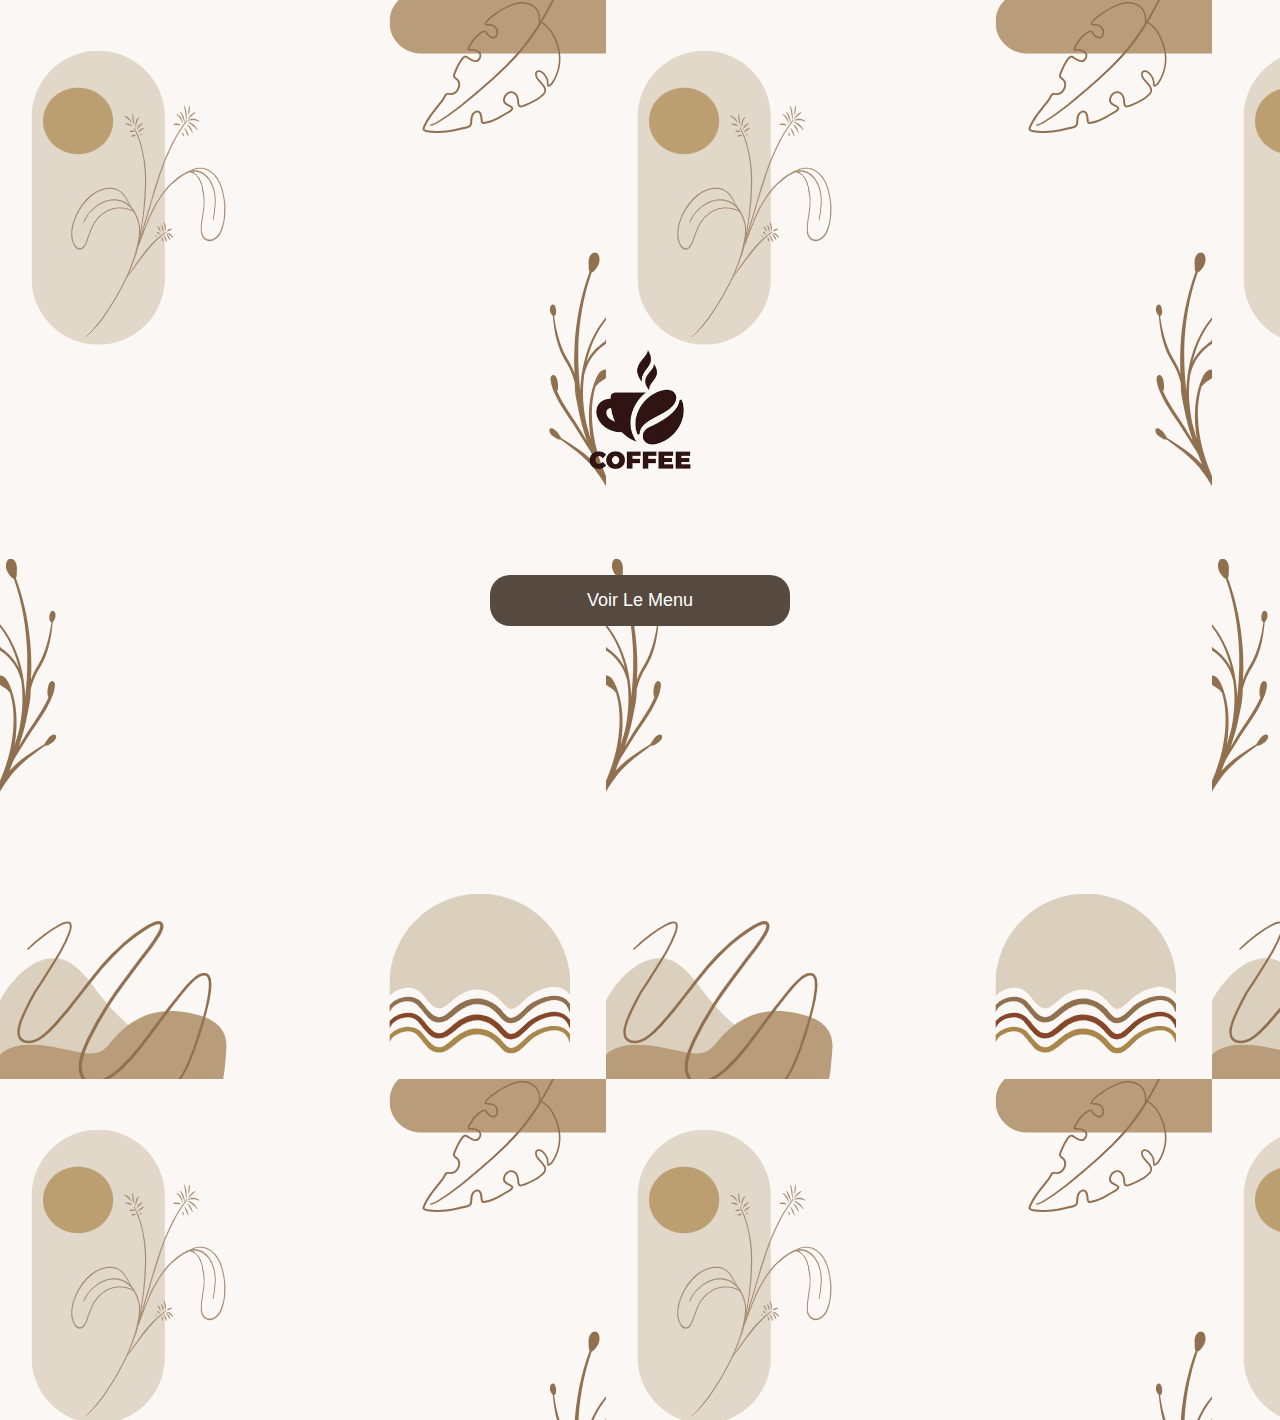
<file: index.html>
<!DOCTYPE html>
<html lang="en">
<head>
    <meta charset="UTF-8">
    <meta name="viewport" content="width=device-width, initial-scale=1.0">
    <title>Document</title>
    <link rel="stylesheet" href="style.css">
</head>
<style>
    body {
      height: 100vh;
      display: flex;
      flex-direction: column;
      justify-content: center;
      align-items: center;
      background-color: #f4f4f4;
      margin: 0;
    }

     img {
      width: 300px; /* adjust size here */
      margin-bottom: 60px; /* space between logo and button */
    }

    button {
      padding: 15px 30px;
      font-size: 18px;
      width: 300px;
      background-color:#554940 ; /* your primary color */
      color: white;
      border: none;
      border-radius: 20px;
      cursor: pointer;
      transition: 0.3s;
    }

    button:hover {
      background-color: #6C6E36;
    }
  </style>
</head>
<body>
    <img src="Photos/logo-removebg-preview.png" alt="Logo">
  <button onclick="window.location.href='main.html'">Voir Le Menu</button>
</body>
</html>
</file>
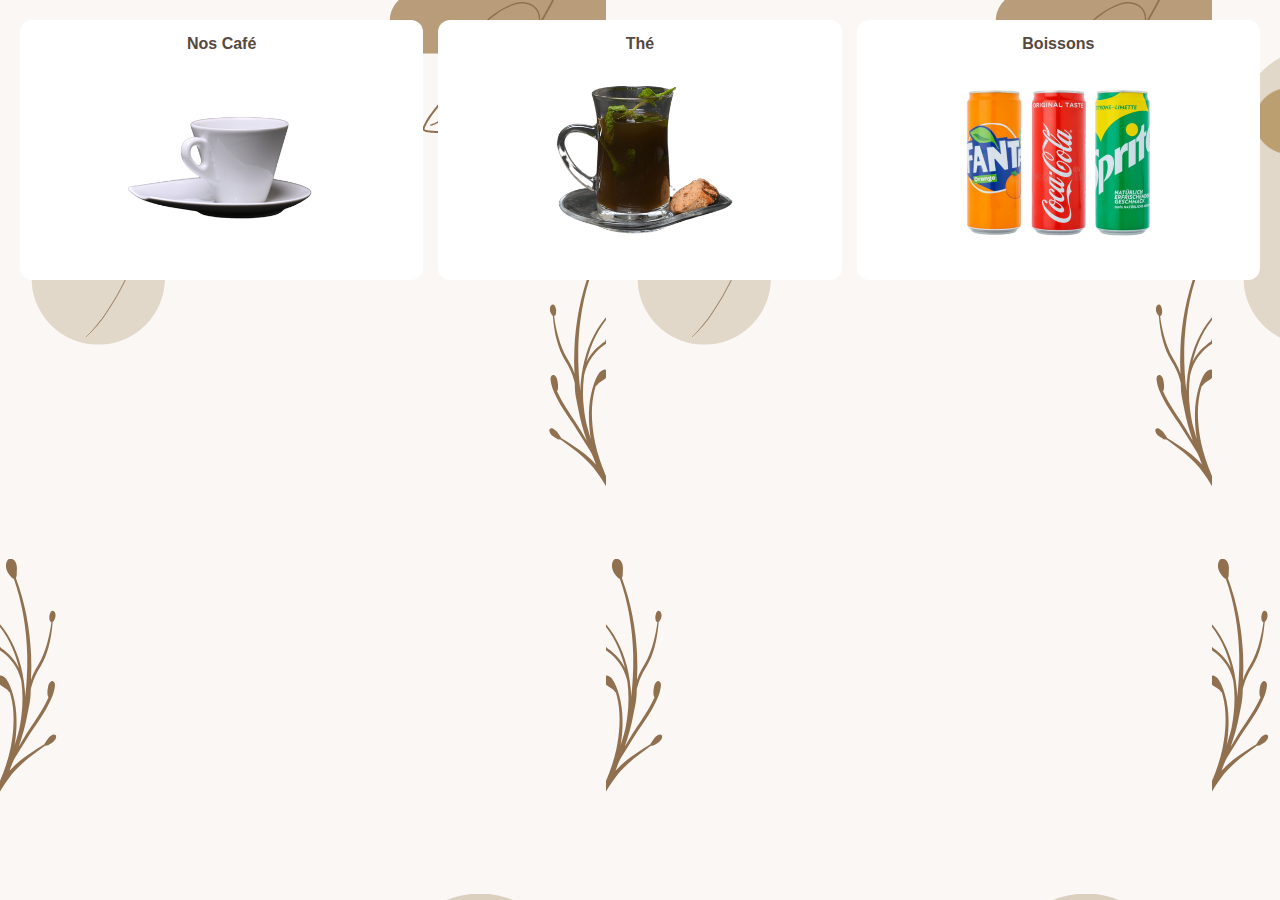
<file: boissons.html>
<!DOCTYPE html>
<html lang="fr">
<head>
<meta charset="UTF-8">
<meta name="viewport" content="width=device-width, initial-scale=1.0">
<title>Boissons</title>
<link rel="stylesheet" href="style.css">
</head>
<body>

<div class="all-grid">


  <div class="tous-les-box" onclick="toggleSubItems('cafe-sub')">
    <h3>Nos Café</h3>
    <img src="Photos/express.png" alt="Café">
    <div id="cafe-sub" class="subitems">


      <div class="subitem">
        <img src="Photos/express.png" alt="Express">
        <div class="subitem-info">
          <h4>Express</h4>
          <p class="price">3,50 DT</p>
          <p>Description: Café intense pour bien commencer la journée.</p>
        </div>
      </div>


      <div class="subitem">
        <img src="Photos/mach.png" alt="Macchiato">
        <div class="subitem-info">
          <h4>Macchiato</h4>
          <p class="price">4,00 DT</p>
          <p>Description: Espresso avec une touche de lait moussé.</p>
        </div>
      </div>
    </div>
  </div>

  

  <div class="tous-les-box" onclick="toggleSubItems('the-sub')">
    <h3>Thé</h3>
    <img src="Photos/the vert.png" alt="Thé">
    <div id="the-sub" class="subitems">


      <div class="subitem">
        <img src="Photos/the vert.png" alt="Thé Vert">
        <div class="subitem-info">
          <h4>Thé Vert</h4>
          <p class="price">3,00 DT</p>
          <p>Description: Thé vert bio, frais et parfumé.</p>
        </div>
      </div>


      <div class="subitem">
        <img src="Photos/the inf.png" alt="Thé Infusion">
        <div class="subitem-info">
          <h4>Thé Infusion</h4>
          <p class="price">6,00 DT</p>
          <p>Description: Mélange de plantes relaxantes.</p>
        </div>
      </div>


    </div>
  </div>



        
  <div class="tous-les-box" onclick="toggleSubItems('boissons-sub')">
    <h3>Boissons</h3>
    <img src="Photos/canette.png" alt="">
    <div id="boissons-sub" class="subitems">
      <div class="subitem">
        <img src="Photos/canette.png" alt="">
        <div class="subitem-info">
          <h4>Soda Canette</h4>
          <p class="price">4 DT</p>
        </div>
      </div>
      <div class="subitem">
        <img src="Photos/eau0,5.png" alt="">
        <div class="subitem-info">
          <h4>Eau 0,5l</h4>
          <p class="price">2 DT</p>
        </div>
      </div>
      <div class="subitem">
        <img src="Photos/eau1.png" alt="">
        <div class="subitem-info">
          <h4>Eau 1l</h4>
          <p class="price">3,5 DT</p>
        </div>
      </div>


    </div>
  </div>

    
</div>

<script>
function toggleSubItems(id) {
  const sub = document.getElementById(id);
  sub.style.display = sub.style.display === 'none' ? 'block' : 'none';
}
</script>

</body>
</html>
</file>
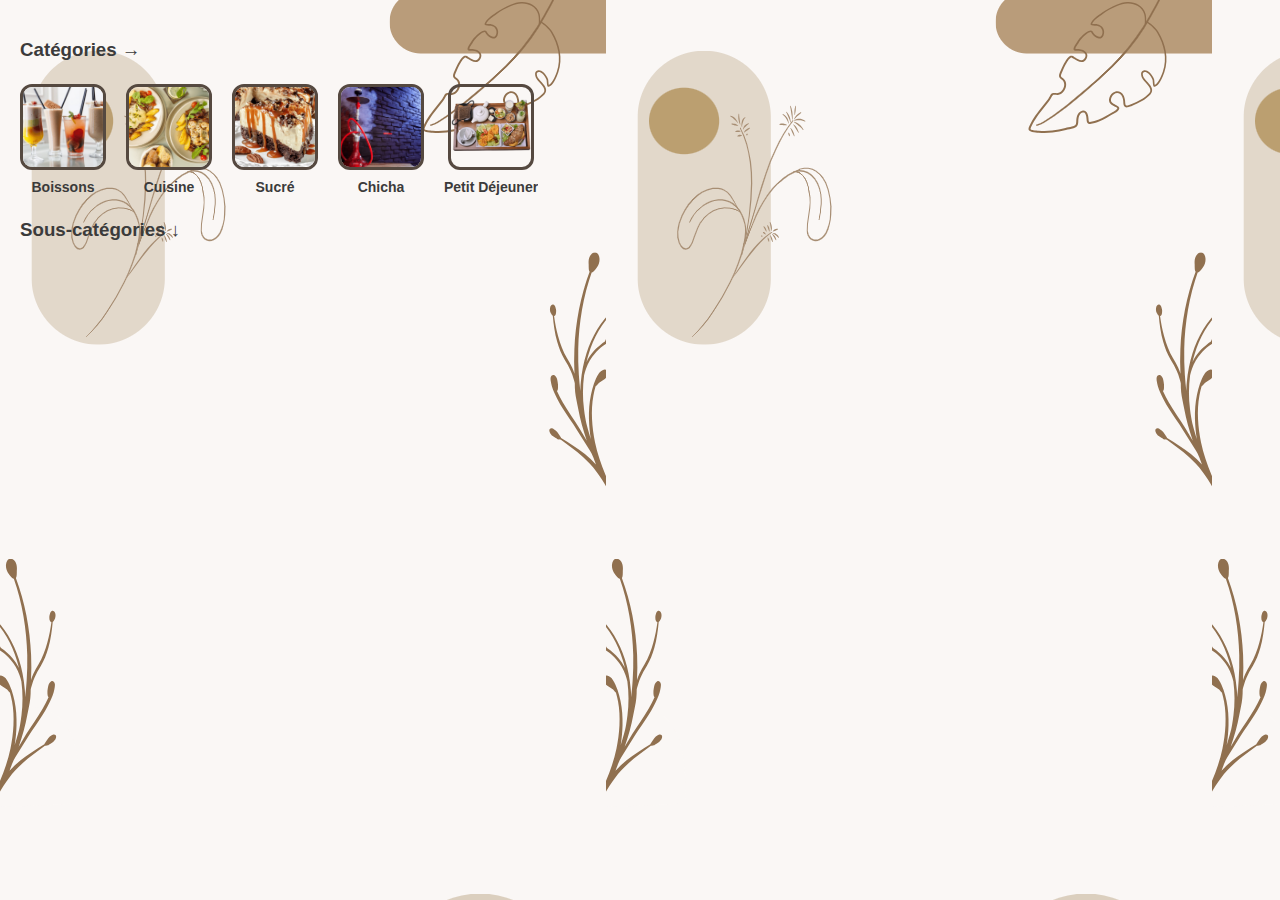
<file: categories.html>
<!DOCTYPE html>
<html lang="fr">
<head>
<meta charset="UTF-8">
<meta name="viewport" content="width=device-width, initial-scale=1.0">
<title>Categories</title>
<link rel="stylesheet" href="style.css">
<style>
  html, body {
    overflow: hidden; /* disable any scrolling inside this iframe */
  }
</style>
</head>
<body>
 <div><h3>Catégories →</h3></div>
<div class="categories">
  <div class="category" onclick="openItems('boissons.html')">
    <img src="Photos/boissons.png" alt="Boissons">
    <span>Boissons</span>
  </div>
  <div class="category" onclick="openItems('cuisine.html')">
    <img src="Photos/cuisine.png" alt="Cuisine">
    <span>Cuisine</span>
  </div>
  <div class="category" onclick="openItems('sucre.html')">
    <img src="Photos/sucre.png" alt="Sucré">
    <span>Sucré</span>
  </div>
  <div class="category" onclick="openItems('chicha.html')">
    <img src="Photos/chicha.png" alt="Chicha">
    <span>Chicha</span>
  </div>
  <div class="category" onclick="openItems('petitdejeuner.html')">
    <img src="Photos/petit.png" alt="Petit Déjeuner">
    <span>Petit Déjeuner</span>
  </div>
</div>
<div><h3>Sous-catégories ↓</h3></div>
<script>
function openItems(page) {
  parent.frames['items-frame'].location.href = page;
}
</script>

</body>
</html>
</file>
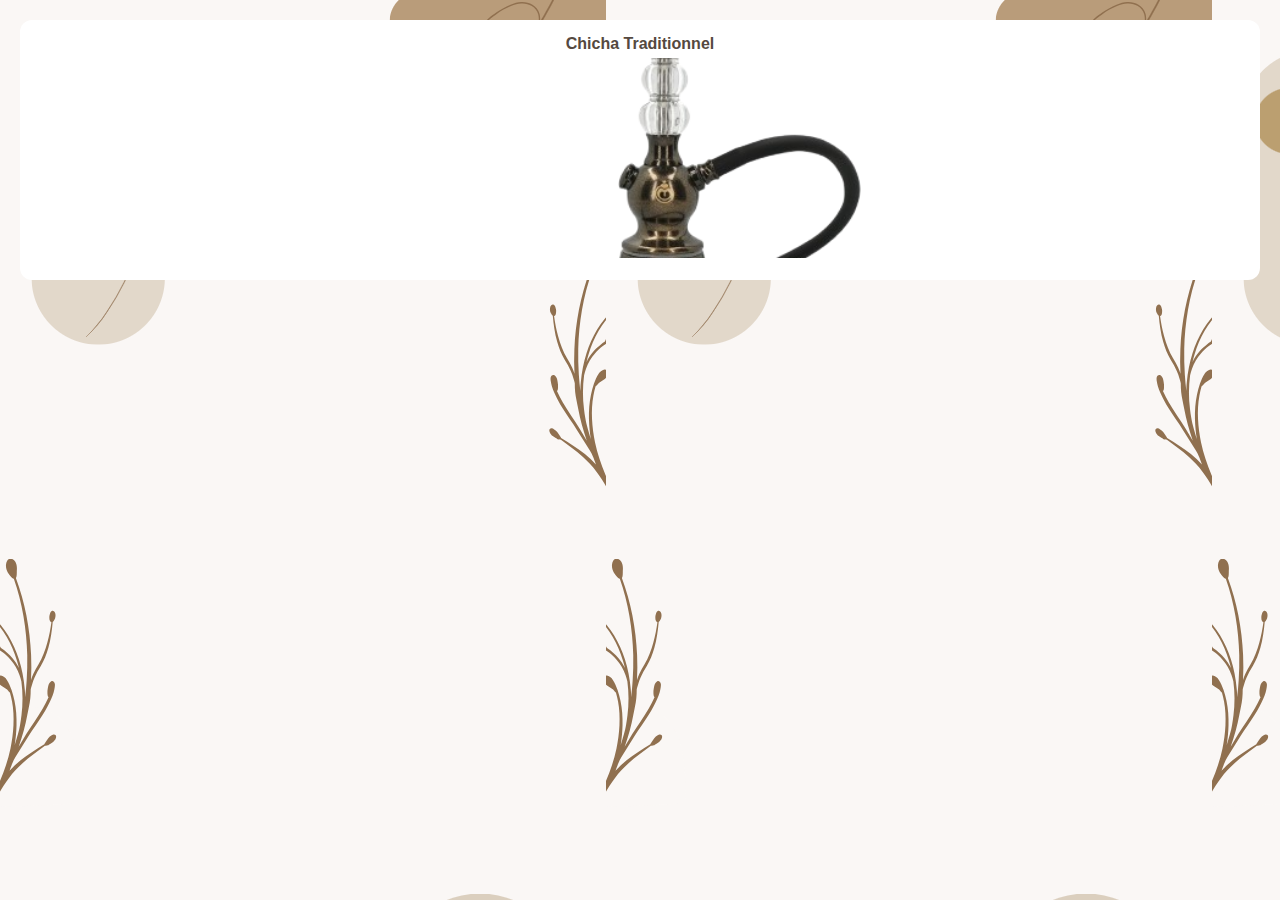
<file: chicha.html>
<!DOCTYPE html>
<html lang="fr">
<head>
<meta charset="UTF-8">
<meta name="viewport" content="width=device-width, initial-scale=1.0">
<title></title>
<link rel="stylesheet" href="style.css">
</head>
<body>

<div class="all-grid">


  <div class="tous-les-box" onclick="toggleSubItems('Chicha-sub')">
    <h3>Chicha Traditionnel</h3>
    <img src="Photos/chicha-removebg-preview.png" alt="">
    <div id="Chicha-sub" class="subitems">

        
      <div class="subitem">
        <img src="Photos/chicha-removebg-preview.png" alt="">
        <div class="subitem-info">
          <h4>Ment</h4>
          <p class="price">10 DT</p>
        </div>
      </div>


      <div class="subitem">
        <img src="Photos/chicha-removebg-preview.png" alt="">
        <div class="subitem-info">
          <h4>Love</h4>
          <p class="price">10 DT</p>
        </div>
      </div>


      <div class="subitem">
        <img src="Photos/chicha-removebg-preview.png" alt="">
        <div class="subitem-info">
          <h4>Cheikh Money</h4>
          <p class="price">12 DT</p>
        </div>
      </div>


    </div>
  </div>
  
    
</div>

<script>
function toggleSubItems(id) {
  const sub = document.getElementById(id);
  sub.style.display = sub.style.display === 'none' ? 'block' : 'none';
}
</script>

</body>
</html>
</file>
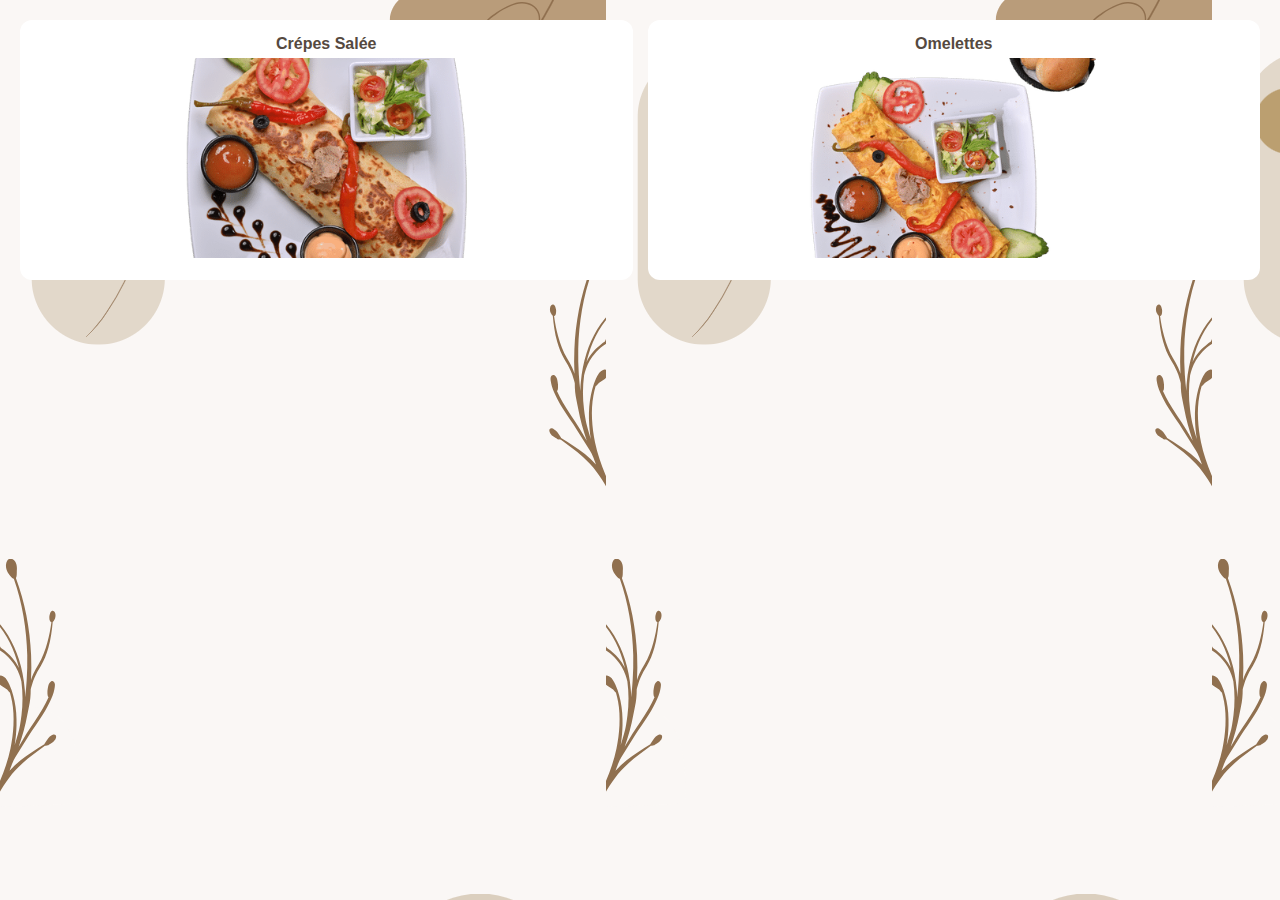
<file: cuisine.html>
<!DOCTYPE html>
<html lang="fr">
<head>
<meta charset="UTF-8">
<meta name="viewport" content="width=device-width, initial-scale=1.0">
<title></title>
<link rel="stylesheet" href="style.css">
</head>
<body>

<div class="all-grid">


  <div class="tous-les-box" onclick="toggleSubItems('crepe-sub')">
    <h3>Crépes Salée</h3>
    <img src="Photos/crepe thon.png" alt="crepe">
    <div id="crepe-sub" class="subitems">

      
      <div class="subitem">
        <img src="Photos/crepe thon.png" alt="crepe thon">
        <div class="subitem-info">
          <h4>Thon Fromage</h4>
          <p class="price">12,50 DT</p>
        </div>
      </div>

      
      <div class="subitem">
        <img src="Photos/crepe americ.png" alt="crepe americ">
        <div class="subitem-info">
          <h4>Américaine</h4>
          <p class="price">14,00 DT</p>
          <p>Description: Fromage, Jombon et Bacon.</p>
        </div>
      </div>
    </div>
  </div>



    <div class="tous-les-box" onclick="toggleSubItems('Omelettes-sub')">
    <h3>Omelettes</h3>
    <img src="Photos/omletteThon.png" alt="">
    <div id="Omelettes-sub" class="subitems">


      <div class="subitem">
        <img src="Photos/omletteThon.png" alt="">
        <div class="subitem-info">
          <h4>Thon Fromage</h4>
          <p class="price">13,5 DT</p>
        </div>
      </div>


      <div class="subitem">
        <img src="Photos/Omletteveg.png" alt="">
        <div class="subitem-info">
          <h4>Végétarienne</h4>
          <p class="price">9,5 DT</p>
          <p>Description: Piment, Onion, Tomate</p>
        </div>
      </div>


    </div>
  </div>
    

</div>

<script>
function toggleSubItems(id) {
  const sub = document.getElementById(id);
  sub.style.display = sub.style.display === 'none' ? 'block' : 'none';
}
</script>

</body>
</html>
</file>
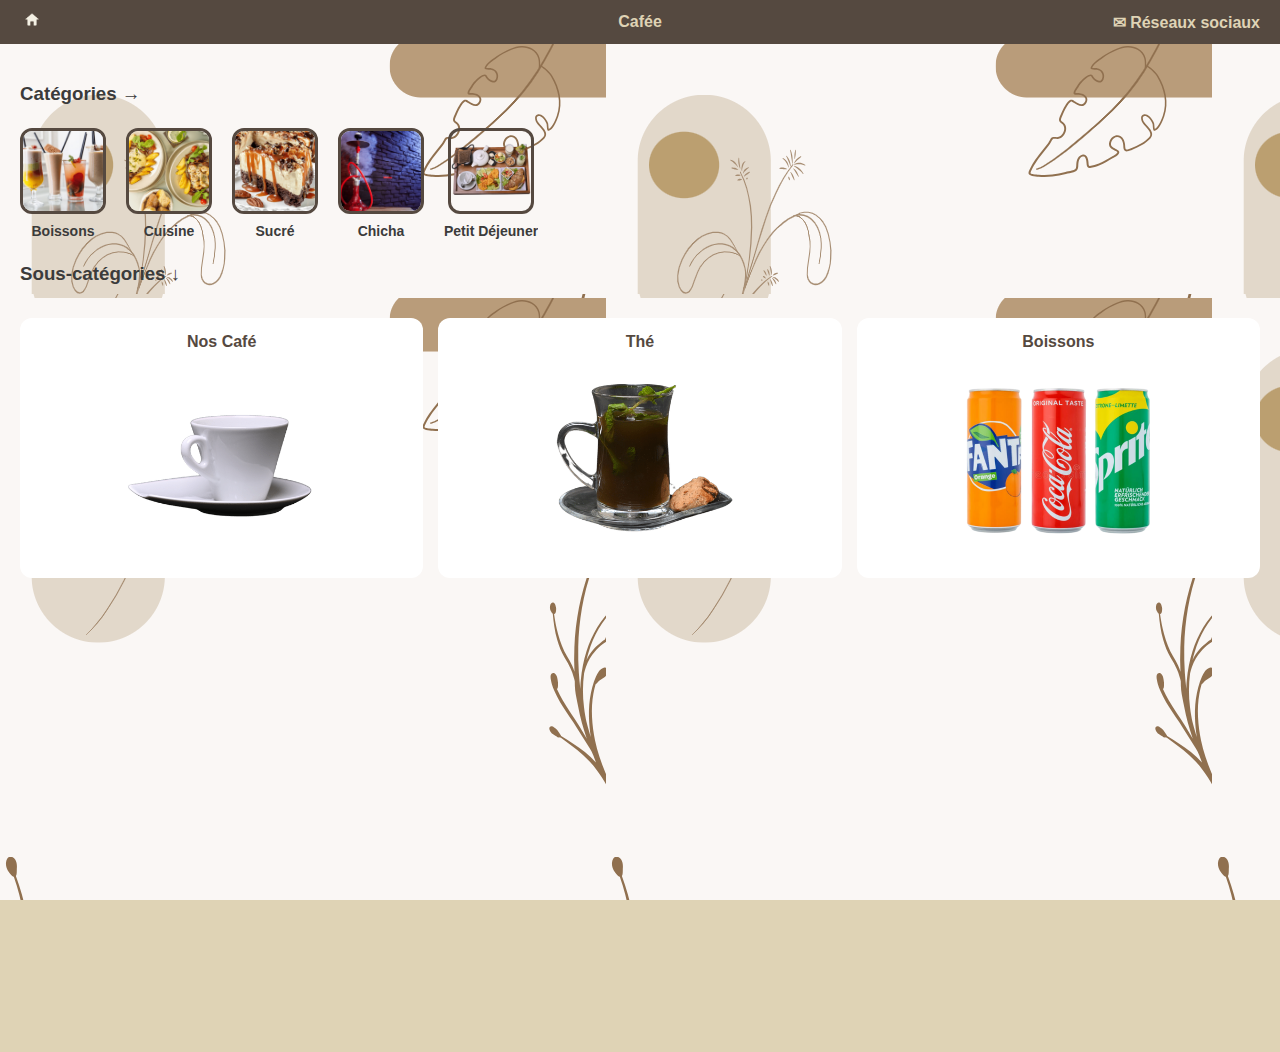
<file: main.html>
<!DOCTYPE html>
<html lang="fr">
<head>
<meta charset="UTF-8">
<meta name="viewport" content="width=device-width, initial-scale=1.0">
<title>Menu</title>
<link rel="stylesheet" href="style.css">
<style>
  html, body {
    margin: 0;
    padding: 0;
    height: 100%;
    overflow: hidden; /* prevent overall page scrolling */
  }

  /* TOP CATEGORIES IFRAME */
  #categories-frame {
    width: 100%;
    height:250px; /* big enough to fit categories without vertical scroll */
    border: none;
    overflow: hidden;
  }

  /* BOTTOM ITEMS IFRAME */
  #items-frame {
    width: 100%;
    height: calc(100vh - 150px); /* fill remaining height */
    border: none;
  }
</style>
</head>
<body>
<header class="main-header">
  <div class="header-left"><a href="index.html"><img src="Photos/home-removebg-preview.png" alt="" class="bb"></a></div>
  <div class="header-center">Cafée</div>
  <div class="header-right" onclick="toggleSocials()">✉︎ Réseaux sociaux</div>
</header>
<!-- SOCIALS POPUP -->
<div id="socials-popup" class="popup">
  <div class="popup-content">
    <span class="close-btn" onclick="toggleSocials()">&times;</span>
    <h2>Suivez-nous</h2>
    <div class="social-links">
        <a href="https://www.facebook.com" target="_blank" class="social-btn facebook"><img src="Photos/face-removebg-preview.png" alt="" class="socials"></a>
      <a href="https://www.instagram.com" target="_blank" class="social-btn instagram"><img src="Photos/insta-removebg-preview.png" alt="" class="socials"></a>
      
    </div>
  </div>
</div>

<!-- IFRAMES -->
 
<iframe src="categories.html" name="categories-frame" id="categories-frame"></iframe>
<iframe src="boissons.html" name="items-frame" id="items-frame"></iframe>

<script>
function toggleSocials() {
  const popup = document.getElementById('socials-popup');
  popup.style.display = popup.style.display === 'flex' ? 'none' : 'flex';
}
</script>

</body>
</html>
</file>
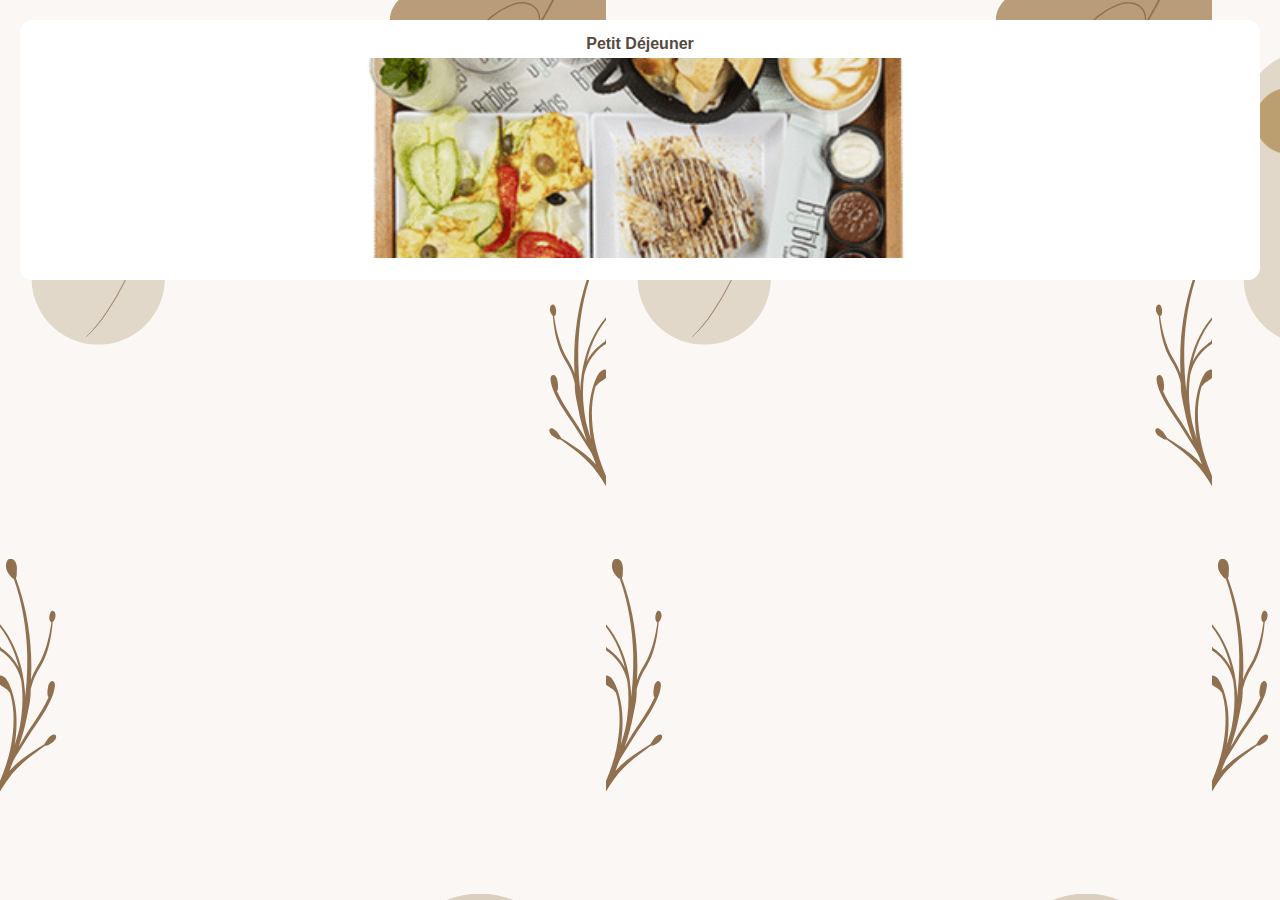
<file: petitdejeuner.html>
<!DOCTYPE html>
<html lang="fr">
<head>
<meta charset="UTF-8">
<meta name="viewport" content="width=device-width, initial-scale=1.0">
<title></title>
<link rel="stylesheet" href="style.css">
</head>
<body>

<div class="all-grid">


  <div class="tous-les-box" onclick="toggleSubItems('pd-sub')">
    <h3>Petit Déjeuner</h3>
    <img src="Photos/pdbasique.png" alt="">
    <div id="pd-sub" class="subitems">


      <div class="subitem">
        <img src="Photos/pdrapido.png" alt="">
        <div class="subitem-info">
          <h4>Rapido</h4>
          <p class="price">8 DT</p>
          <p>Description: Croissant Ou Cake, Café Au Choix, Jus, Eau 0,5l</p>
        </div>
      </div>


      <div class="subitem">
        <img src="Photos/pdbebe.png" alt="">
        <div class="subitem-info">
          <h4>Bébé</h4>
          <p class="price">9 DT</p>
          <p>Description: Grain D'or, Eau 0,5l, Surprise, Waffle Balls, Jus, Nesquik Lait Chocolaté</p>
        </div>
      </div>


      <div class="subitem">
        <img src="Photos/pdbasique.png" alt="">
        <div class="subitem-info">
          <h4>Basique</h4>
          <p class="price">14 DT</p>
          <p>Description: Cake, Eau 0,5l, Yaourt, Café aux Choix, Chocolat, Omlette, Jus, Waffle Balls, Beurre, Confiture</p>
        </div>
      </div>


    </div>
  </div>
  
    
  </div>
</div>

<script>
function toggleSubItems(id) {
  const sub = document.getElementById(id);
  sub.style.display = sub.style.display === 'none' ? 'block' : 'none';
}
</script>

</body>
</html>
</file>
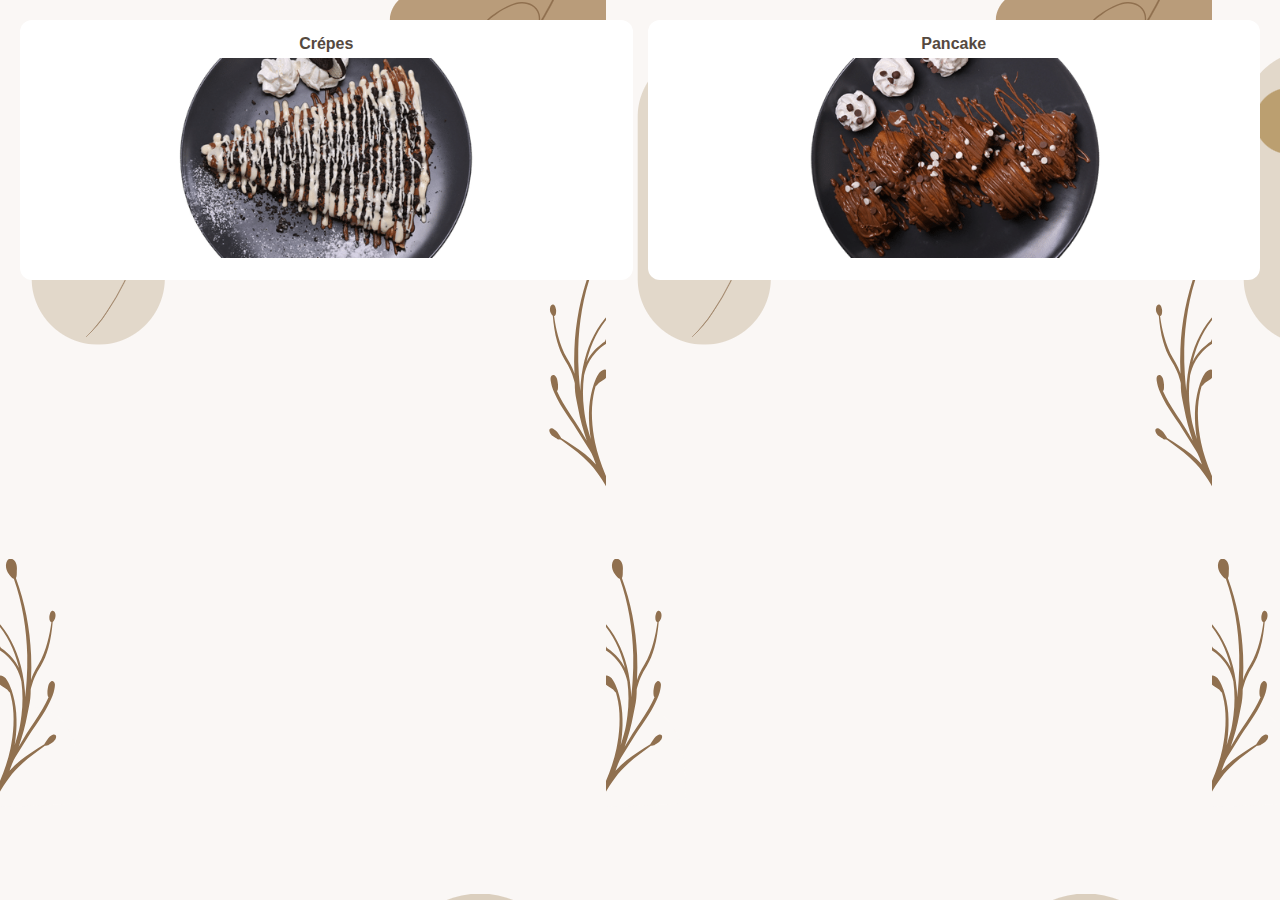
<file: sucre.html>
<!DOCTYPE html>
<html lang="fr">
<head>
<meta charset="UTF-8">
<meta name="viewport" content="width=device-width, initial-scale=1.0">
<title></title>
<link rel="stylesheet" href="style.css">
</head>
<body>

<div class="all-grid">


  <div class="tous-les-box" onclick="toggleSubItems('crep-sub')">
    <h3>Crépes</h3>
    <img src="Photos/crepeoreo.png" alt="">
    <div id="crep-sub" class="subitems">

        
      <div class="subitem">
        <img src="Photos/crepenutella.png" alt="">
        <div class="subitem-info">
          <h4>Nutella</h4>
          <p class="price">10 DT</p>
        </div>
      </div>


      <div class="subitem">
        <img src="Photos/crepeoreo.png" alt="">
        <div class="subitem-info">
          <h4>Oreo</h4>
          <p class="price">14 DT</p>
        </div>
      </div>


    </div>
  </div>


    <div class="tous-les-box" onclick="toggleSubItems('pan-sub')">
    <h3>Pancake</h3>
    <img src="Photos/pannutella.png" alt="">
    <div id="pan-sub" class="subitems">

        
      <div class="subitem">
        <img src="Photos/pannutella.png" alt="">
        <div class="subitem-info">
          <h4>Nutella</h4>
          <p class="price">10 DT</p>
        </div>
      </div>


      <div class="subitem">
        <img src="Photos/panfs.png" alt="">
        <div class="subitem-info">
          <h4>Miel Fruits Secs</h4>
          <p class="price">12 DT</p>
        </div>
      </div>


    </div>
  </div>
  
</div>

<script>
function toggleSubItems(id) {
  const sub = document.getElementById(id);
  sub.style.display = sub.style.display === 'none' ? 'block' : 'none';
}
</script>

</body>
</html>
</file>
<file: style.css>
/* =========================
   GENERAL BODY STYLES
========================= */
.bb{
  height: 20px;
}
body {
  margin: 0;
  font-family: 'Merriweather', serif;
  background-color: #DFD3B5; /* Neutral background */
  color: #3B3B3B; /* Text color */
  padding: 20px;
  background-image: url(Photos/background.png);
  font-family: 'Segoe UI', Tahoma, Geneva, Verdana, sans-serif;
  padding-bottom: 500px;
}

/* =========================
   CATEGORIES BAR (TOP)
========================= */
.categories {
  display: flex;
  overflow-x: auto;
  gap: 20px;
  padding: 5px 0;
  white-space: nowrap;
  -webkit-overflow-scrolling: touch;

}

.categories::-webkit-scrollbar {
  display: none;
  overflow: hidden;
}

.category {
  flex: 0 0 auto;
  text-align: center;
  cursor: pointer;
  transition: transform 0.2s, border 0.2s;
  overflow: hidden;
}

.category img {
  width: 80px;    
  height: 80px;
  border-radius: 12px;
  object-fit: cover;
  margin-bottom: 5px;
  border: 3px solid #554940; /* primary */
  transition: border 0.2s, transform 0.2s;
}

.category:hover img {
  border-color: #879A77; /* accent */
  transform: scale(1.05);
}

.category span {
  display: block;
  font-size: 14px;
  font-weight: bold;
  color: #3B3B3B; /* text */
  overflow: hidden;
}

/* =========================
   BOISSONS GRID LAYOUT (BOXES SIDE BY SIDE)
========================= */
.all-grid {
  display: grid;
  grid-template-columns: repeat(auto-fit, minmax(150px, 1fr));
  gap: 15px;
}

.tous-les-box {
  background-color: white;
  color: black;
  border-radius: 12px;
  padding: 10px;
  cursor: pointer;
  text-align: center;
  transition: transform 0.2s, background 0.3s;
}

.tous-les-box:hover {
  background-color: #879A77; /* accent on hover */
  transform: scale(1.02);

}

.tous-les-box img {
  width: 50%;        
  height: 200px;      
  object-fit: cover;
  border-radius: 10px;
  margin-bottom: 8px;
}



.tous-les-box h3 {
  margin: 5px 0;
  font-size: 16px;
  color: #554940; /* text */
}

/* Subitems inside the box */
.tous-les-box .subitems {
  margin-top: 10px;
  display: none;
}

/* Sub-item */
.subitem {
  display: flex;
  align-items: center;
  margin-bottom: 8px;
  padding: 6px;
  background-color: #DFD3B5; /* neutral */
  border-radius: 8px;
}

.subitem img {
  width: 40px;
  height: 40px;
  object-fit: cover;
  border-radius: 6px;
  margin-right: 10px;
}

.subitem-info h4 {
  margin: 0 0 2px 0;
  font-size: 14px;
  color: #3B3B3B; /* text */
}

.subitem-info p {
  margin: 2px 0;
  font-size: 12px;
  color: #3B3B3B; /* text */
}

.price {
  font-weight: bold;
  color: #879A77; /* accent */
}

/* =========================
   RESPONSIVE MOBILE
========================= */
@media (max-width: 768px) {
  /* Stack boxes vertically on small screens */
  .tous-les-box {
    flex: 1 1 100%;
  }

  /* Box image smaller */
  .tous-les-box img {
    height: 80px;
  }

  /* Sub-items stacked vertically */
  .subitem {
    flex-direction: column;
    align-items: center;
    text-align: center;
  }

  .subitem img {
    width: 35px;
    height: 35px;
  }

  .subitem-info {
    width: 100%;
  }

  /* Categories images smaller on mobile */
  .category img {
    width: 60px;
    height: 60px;
  }

  .category span {
    font-size: 12px;
  }
}
/* =========================
   MAIN HEADER
========================= */
.main-header {
  display: flex;
  justify-content: space-between;
  align-items: center;
  background-color: #554940; /* primary */
  padding: 10px 20px;
  color: #DFD3B5; /* text */
  font-weight: bold;
  font-size: 16px;
  box-shadow: 0 2px 5px rgba(0,0,0,0.1);
}

.header-left, .header-center, .header-right {
  flex: 1;
  text-align: center;
}

.header-left {
  text-align: left;
}

.header-center {
  text-align: center;
}

.header-right {
  text-align: right;
}

/* Responsive header */
@media (max-width: 768px) {
  .main-header {
    font-size: 14px;
    padding: 8px 10px;
  }

  .header-left, .header-center, .header-right {
    flex: 1;
    text-align: center;
  }
}
/* =========================
   POPUP (RÉSEAUX SOCIAUX)
========================= */
.popup {
  display: none;
  position: fixed;
  top: 0;
  left: 0;
  width: 100%;
  height: 100%;
  background: rgba(59, 59, 59, 0.5); /* semi-dark overlay */
  justify-content: center;
  align-items: center;
  z-index: 1000;
}

.popup-content {
  background-color: #DFD3B5; /* neutral background */
  border-radius: 12px;
  padding: 25px;
  width: 90%;
  max-width: 350px;
  text-align: center;
  box-shadow: 0 4px 10px rgba(0,0,0,0.2);
  position: relative;
}

.popup-content h2 {
  margin-bottom: 15px;
  color: #3B3B3B; /* text */
}

.social-links {
  display: flex;
  flex-direction: column;
  gap: 10px;
}

.social-btn {
  text-decoration: none;
  padding: 10px;
  border-radius: 8px;
  font-weight: bold;
  color: #3B3B3B;
  background-image: url(background.png); /* primary */
  transition: background 0.2s, color 0.2s;
}

.social-btn:hover {
  background-color: #6C6E36; /* accent */
  color: #DFD3B5; /* neutral text */
}

.instagram {
  background-image: url(background.png);
}

.facebook {
  background-image: url(background.png);
}

.close-btn {
  position: absolute;
  top: 8px;
  right: 12px;
  font-size: 22px;
  cursor: pointer;
  color: #3B3B3B;
}
.socials {
    height: 50px;
}
a{
  text-decoration: none;
  color: #DFD3B5;
}
</file>
